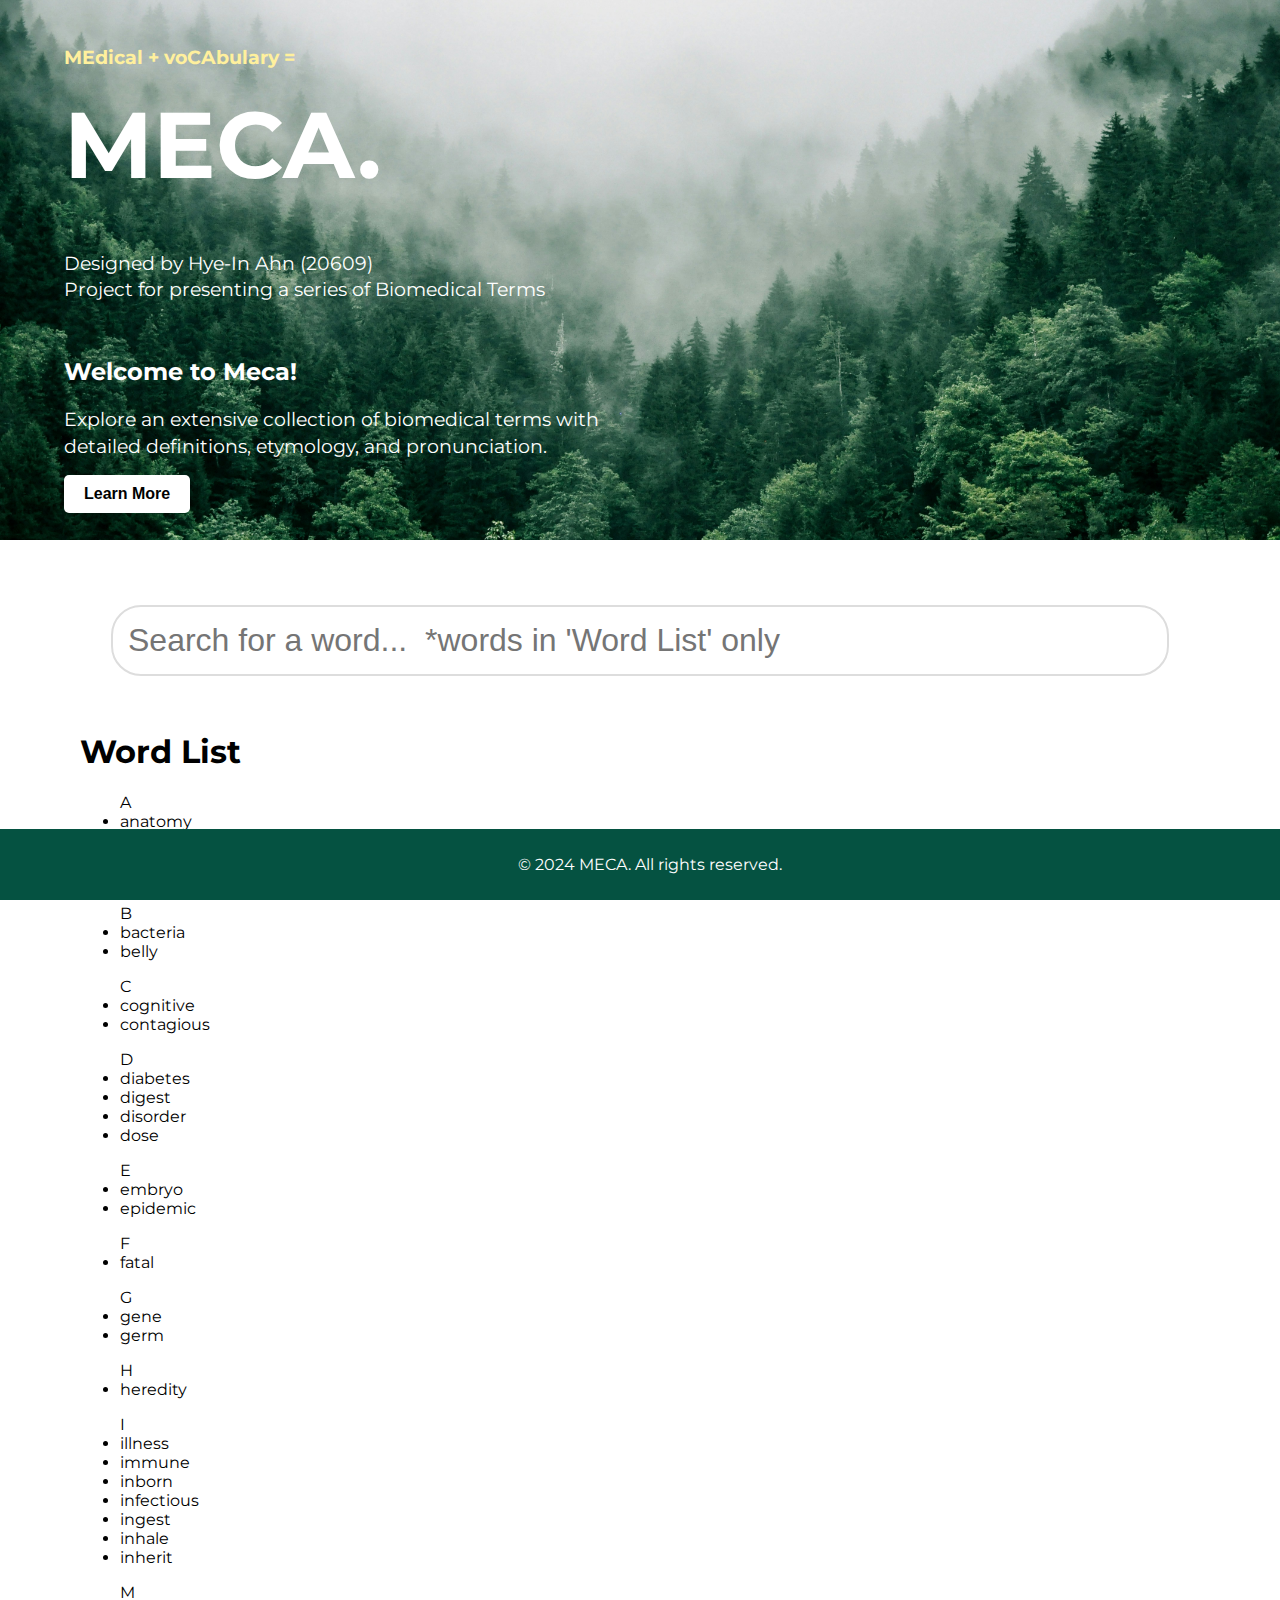
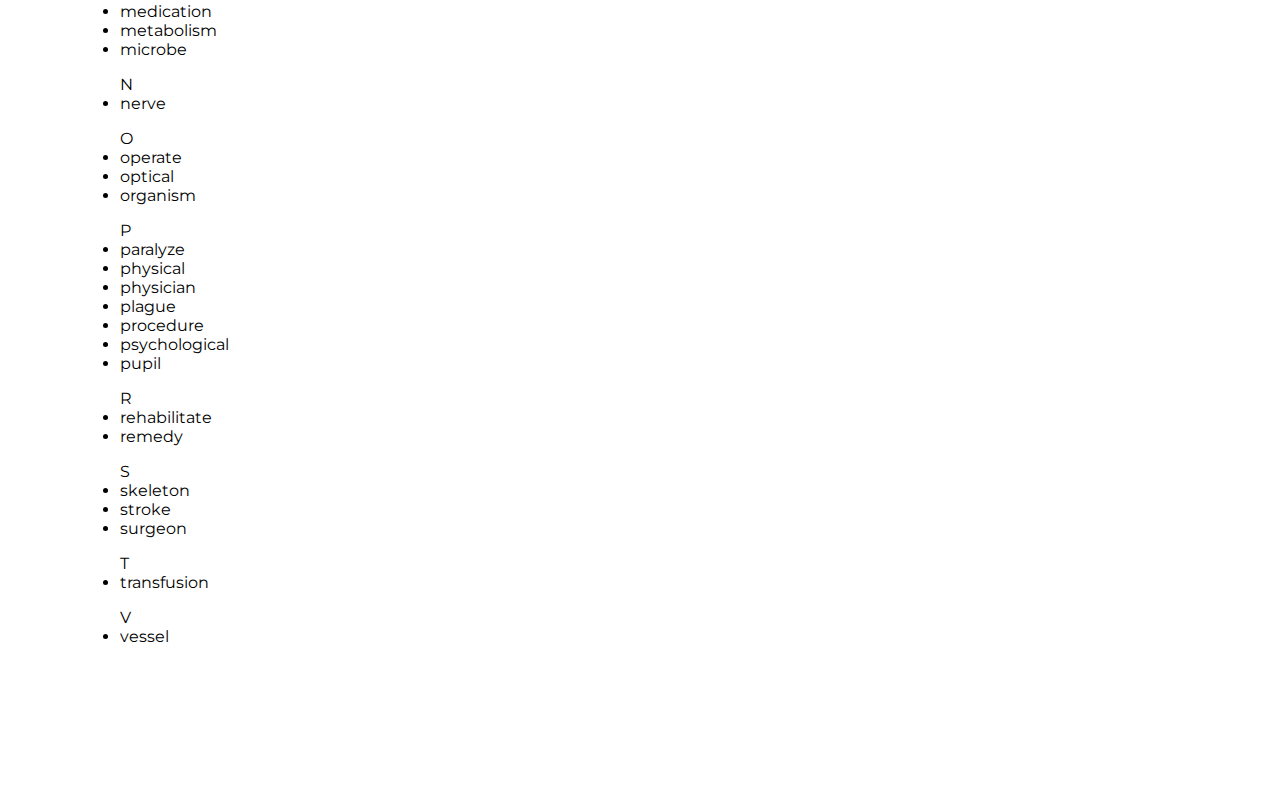
<file: index.html>
<!DOCTYPE html>
<html lang="en">
<head>
    <meta charset="UTF-8">
    <meta name="viewport" content="width=device-width, initial-scale=1.0">
    <title>의생명 단어의 메카, MECA</title>
    <link href="https://fonts.googleapis.com/css2?family=Montserrat:wght@400;700&display=swap" rel="stylesheet">
    <link rel="stylesheet" href="styles.css">
</head>
<body>
    <header>
     <div class="header-content">
        <p style="line-height:-3pt;">
        <h3><div class='small_title'>MEdical + voCAbulary =</div></h3>
            <span style="font-size: 70pt">
                <a
                href="index.html"
                title="MECA_home">
                MECA.</a></span>
            </p>
        <br>

        <p>Designed by Hye-In Ahn (20609)
            <br>
           Project for presenting a series of Biomedical Terms</p>
         <br>
       <h2>Welcome to Meca!</h2>
       <p>Explore an extensive collection of biomedical terms with detailed definitions, etymology, and pronunciation.</p>
       <a href="info.html">
        <button class="cta-button">Learn More</button>
     </a>
    </div>
    </header>

    <main>
        <div class="search-container">
            <form onsubmit="return false;">
                <input id="searchInput" type="text" placeholder="Search for a word...  *words in 'Word List' only">
            </form>
        </div>
        <div id="resultDisplay" class="result-container"></div>
    </main>

<text>
    <style>
    .whole {column-count: 3;}
    </style>
    <div class=",whole">
    <div class="one">
     <h1>Word List</h1>
        <ul class="inside">A
         <li>anatomy</li>
         <li>antibody</li>
         <li>appendix</li>
         <li>asthma</li>
        </ul>
        <ul class="inside">B
            <li>bacteria</li>
            <li>belly</li>
        </ul>
        <ul class="inside">C
            <li>cognitive</li>
            <li>contagious</li>
        </ul>
        <ul class="inside">D
            <li>diabetes</li>
            <li>digest</li>
            <li>disorder</li>
            <li>dose</li>
        </ul>
        <ul class="inside">E
            <li>embryo</li>
            <li>epidemic</li>
        </ul>
    </div>

    <div class="two">
        <ul class="inside">F
            <li>fatal</li>
        </ul>
        <ul class="inside">G
            <li>gene</li>
            <li>germ</li>
        </ul>
        <ul class="inside">H
            <li>heredity</li>
        </ul>
        <ul class="inside">I
            <li>illness</li>
            <li>immune</li>
            <li>inborn</li>
            <li>infectious</li>
            <li>ingest</li>
            <li>inhale</li>
            <li>inherit</li>
        </ul>
        <ul class="inside">M
            <li>medication</li>
            <li>metabolism</li>
            <li>microbe</li>
        </ul>
        <ul class="inside">N
            <li>nerve</li>
        </ul>
</div>

<div class="three">
        <ul class="inside">O
            <li>operate</li>
            <li>optical</li>
            <li>organism</li>
        </ul>
        <ul class="inside">P
            <li>paralyze</li>
            <li>physical</li>
            <li>physician</li>
            <li>plague</li>
            <li>procedure</li>
            <li>psychological</li>
            <li>pupil</li>
        </ul>
        <ul class="inside">R
            <li>rehabilitate</li>
            <li>remedy</li>
        </ul>
        <ul class="inside">S
            <li>skeleton</li>
            <li>stroke</li>
            <li>surgeon</li>
        </ul>
        <ul class="inside">T
            <li>transfusion</li>
        </ul>
        <ul class="outside">V
         <li>vessel</li>
      </ul>
    </div>
</div> 
</text>

    <script src="script.js"></script>

    
    <footer>
        <p>© 2024 MECA. All rights reserved.</p>
    </footer>
</body>
</html>
</file>
<file: styles.css>
body, html {
    margin: 0;
    padding: 0;
    font-family: 'Montserrat', sans-serif;
}

header {
    position: relative;
    background-image: url('mist.jpg');
    background-size: cover;
    background-position: center;
    height: 60vh;
    color: white;
    display: flex;
    justify-content: flex-start;
    align-items: center;
    padding: 0 5%;
    box-sizing: border-box;
}

a { color : white }
a {
    text-decoration: none;
  }
  
.small_title {
    color : rgb(255, 240, 157) }

.header-content {
    max-width: 600px;
    text-align: left;
}

header span {
    font-size: 2.5rem;
    margin: 0;
    font-weight: 700;
}

header p {
    font-size: 1.2rem;
    margin: 15px 0;
    line-height: 1.4;
}

.cta-button {
    padding: 10px 20px;
    background-color: white;
    color: black;
    border: none;
    cursor: pointer;
    font-size: 1rem;
    font-weight: 700;
    border-radius: 5px;
    transition: background-color 0.3s ease;
}

.cta-button:hover {
    background-color: #f0f0f0;
}

.search-container input {
    display: block;
    margin-left: auto;
    margin-right: auto;
    margin-top: 30px; 
    width: 80%; /* Much larger */
    padding: 15px;
    font-size: 2rem; /* Increased font size */
    border-radius: 30px;
    border: 2px solid #ddd;
    
}

.search-container {
    background-color: #ffffff; /* Light green background */
    padding: 35px 0; /* Center vertically */
}

.result-container {
    text-align: center;
    margin-top: 15px;
}

.search-container button {
    padding: 15px 15px;
    font-size: 1.2rem;
    border-radius: 25px;
    border: none;
    background-color: #3b3b3b;
    color: white;
    cursor: pointer;
    transition: background-color 0.3s ease;
}

.search-container button:hover {
    background-color: #2c2c2c;
}

h1 {
      margin-left: 80px;
}

.inside {
    display: table;
    margin-left: 80px;
  }

.outside {
    display: table;
    margin-left: 80px;
    margin-bottom: 150px;
  }

footer {
    background-color: #055241; /* 어두운 회색 배경 */
    color: #fff; /* 흰색 텍스트 */
    text-align: center;
    padding: 10px;
    position: fixed;
    width: 100%;
    bottom: 0;
}
</file>
